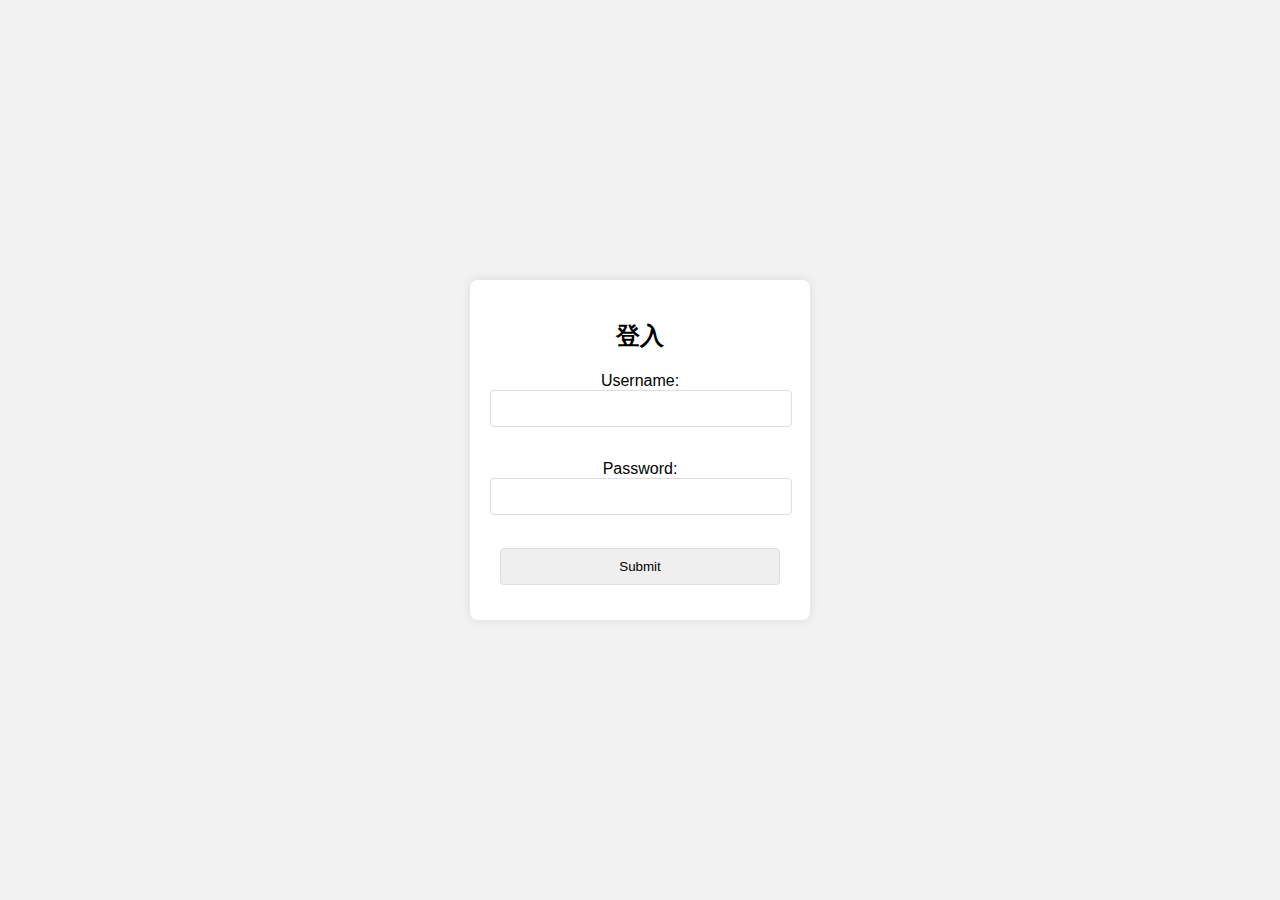
<file: index.html>
<!DOCTYPE html>
<html lang="zh-Hant">
<head>
    <meta charset="UTF-8">
    <meta name="viewport" content="width=device-width, initial-scale=1.0">
    <title>登入頁面</title>
    <style>
        body {
            font-family: Arial, sans-serif;
            background-color: #f2f2f2;
            display: flex;
            justify-content: center;
            align-items: center;
            height: 100vh;
            margin: 0;
        }
        .login-container {
            background-color: #ffffff;
            padding: 20px;
            border-radius: 8px;
            box-shadow: 0 0 10px rgba(0, 0, 0, 0.1);
            width: 300px;
            text-align: center;
        }
        .login-container h2 {
            margin-bottom: 20px;
        }
        .login-container input {
            width: calc(100% - 20px);
            padding: 10px;
            margin-bottom: 15px;
            border: 1px solid #ddd;
            border-radius: 4px;
        }
        .login-container button {
            width: 100%;
            padding: 10px;
            border: none;
            border-radius: 4px;
            background-color: #007bff;
            color: #ffffff;
            font-size: 16px;
            cursor: pointer;
        }
        .login-container button:hover {
            background-color: #0056b3;
        }
    </style>
</head>
<body>
    <div class="login-container">
        <h2>登入</h2>
        <form action="login.php" method="post">
            <label for="username">Username:</label>
            <input type="text" id="username" name="username" required><br><br>
            <label for="password">Password:</label>
            <input type="password" id="password" name="password" required><br><br>
            <input type="submit" value="Submit">
        </form>
    </body>
    </html>
</file>
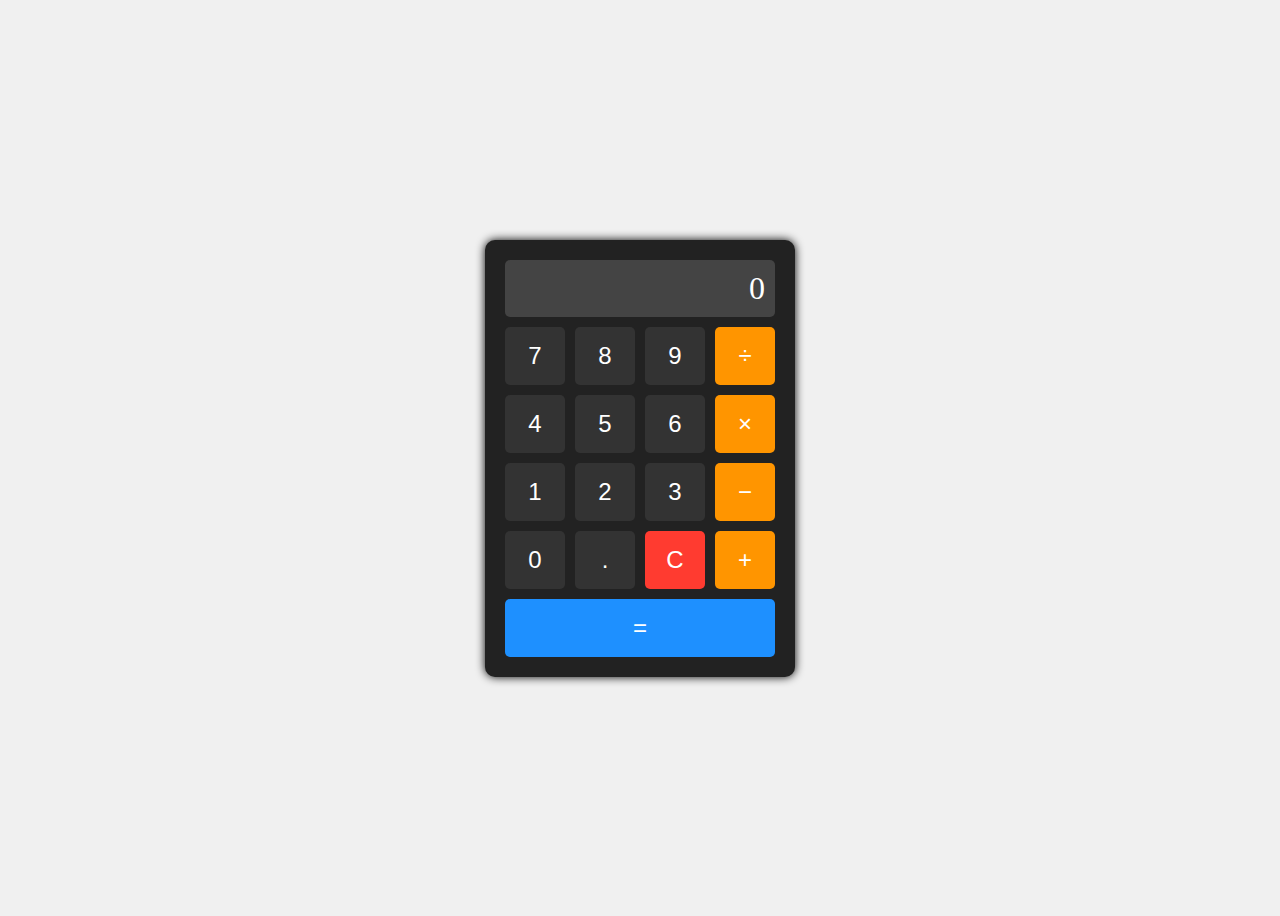
<file: calculator index.html>
<!DOCTYPE html>
<html lang="zh-TW">
<head>
    <meta charset="UTF-8">
    <title>簡易計算機</title>
    <link rel="stylesheet" href="styles.css">
</head>
<body>
    <div class="calculator">
        <div id="display">0</div>
        <div class="buttons">
            <button class="btn" data-value="7">7</button>
            <button class="btn" data-value="8">8</button>
            <button class="btn" data-value="9">9</button>
            <button class="btn operator" data-value="/">÷</button>
            
            <button class="btn" data-value="4">4</button>
            <button class="btn" data-value="5">5</button>
            <button class="btn" data-value="6">6</button>
            <button class="btn operator" data-value="*">×</button>
            
            <button class="btn" data-value="1">1</button>
            <button class="btn" data-value="2">2</button>
            <button class="btn" data-value="3">3</button>
            <button class="btn operator" data-value="-">−</button>
            
            <button class="btn" data-value="0">0</button>
            <button class="btn" data-value=".">.</button>
            <button class="btn" id="clear">C</button>
            <button class="btn operator" data-value="+">+</button>
            
            <button class="btn equal" id="equals">=</button>
        </div>
    </div>
    
    <script src="script.js"></script>
</body>
</html>
</file>
<file: styles.css>
body {
    display: flex;
    justify-content: center;
    align-items: center;
    height: 100vh;
    background: #f0f0f0;
}

.calculator {
    background: #222;
    padding: 20px;
    border-radius: 10px;
    box-shadow: 0px 0px 10px #000;
}

#display {
    background: #444;
    color: #fff;
    font-size: 2em;
    text-align: right;
    padding: 10px;
    border-radius: 5px;
    margin-bottom: 10px;
    min-width: 240px;
}

.buttons {
    display: grid;
    grid-template-columns: repeat(4, 60px);
    grid-gap: 10px;
}

.btn {
    background: #333;
    color: #fff;
    border: none;
    font-size: 1.5em;
    padding: 15px;
    border-radius: 5px;
    cursor: pointer;
    transition: background 0.3s;
}

.btn:hover {
    background: #555;
}

.operator {
    background: #ff9500;
}

.operator:hover {
    background: #ffa733;
}

.equal {
    grid-column: span 4;
    background: #1e90ff;
}

.equal:hover {
    background: #3399ff;
}

#clear {
    background: #ff3b30;
}

#clear:hover {
    background: #ff5c5c;
}
</file>
